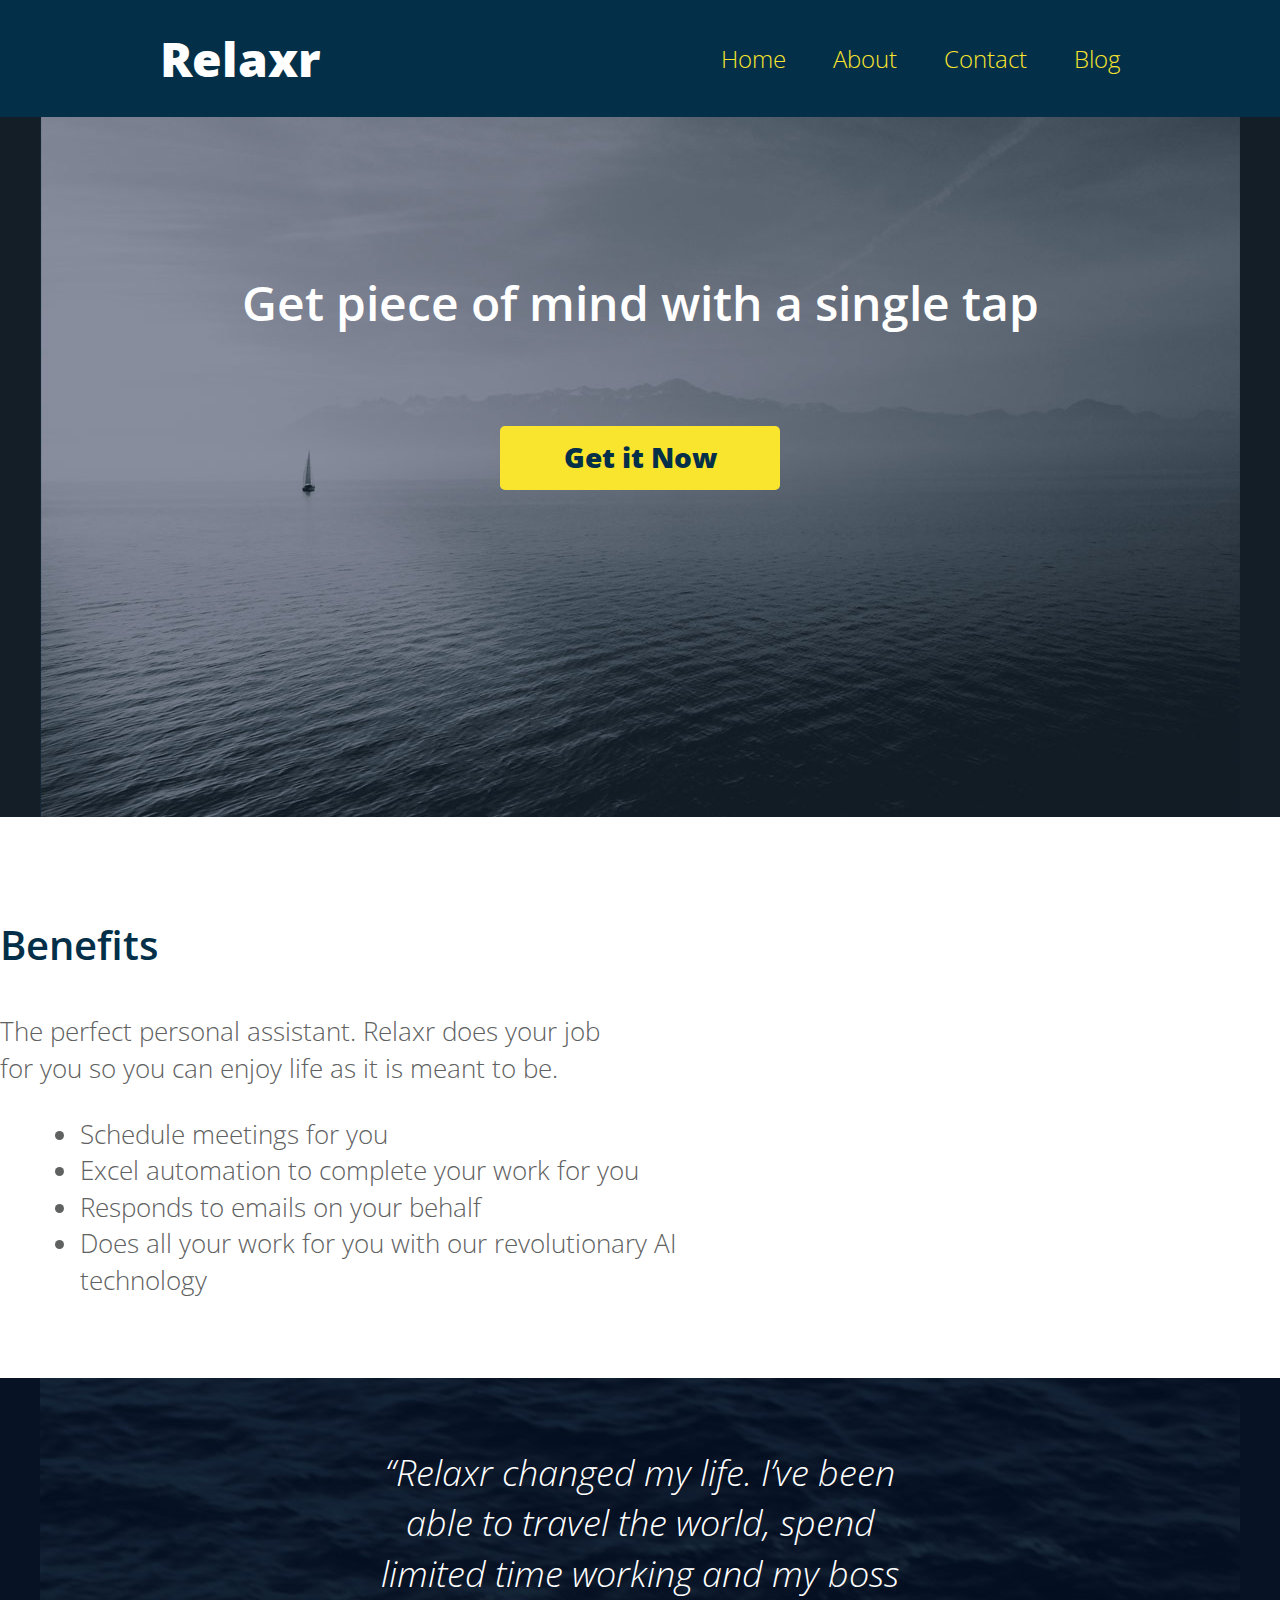
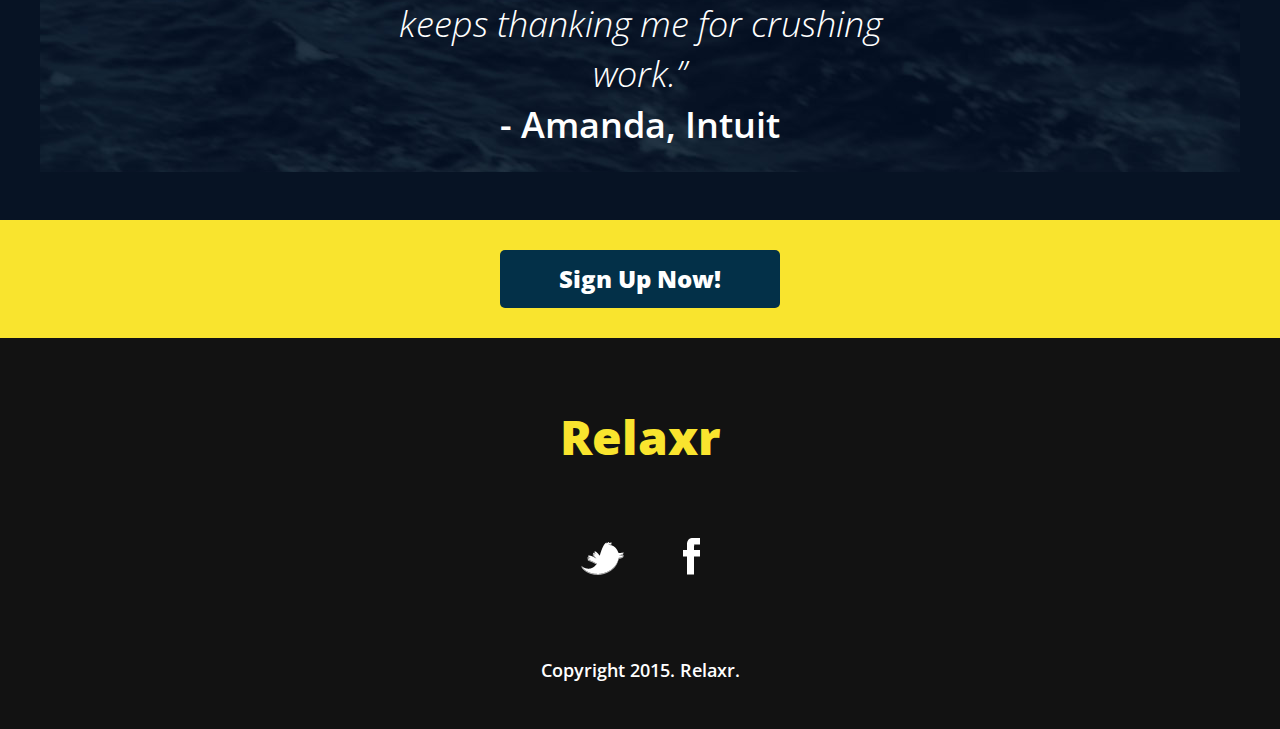
<file: index.html>
<!DOCTYPE html>
<html lang="en">
	<head>
    	<meta charset="utf-8">
    	<meta name="description" content="The perfect personal assistant. Relaxr does your job for you so you can enjoy life as it is meant to be.">
     <meta name="viewport" content="width=device-width, initial-scale=1.0">
		<title>Relaxr Landing Page</title>
		<link href="http://fonts.googleapis.com/css?family=Open+Sans:300italic,300,600,800" rel="stylesheet" type="text/css">

		<!-- external CSS link -->
		<link rel="stylesheet" href="css/reset.css">
		<link rel="stylesheet" href="css/style.css">

	</head>
	<body>
		<header>
			<div class="container">
				<h1 class="logo">Relaxr</h1>
				<nav>
					<ul>
						<li><a href="index.html">Home</a></li>
						<li><a href="#">About</a></li>
						<li><a href="#">Contact</a></li>
						<li><a href="blog.html">Blog</a></li>
					</ul>
				</nav>
			</div>
		</header>
		<section id="hero">
			<div class="container">
				<h2>Get piece of mind with a single tap</h2>
				<a class="button yellow" href="#">Get it Now</a>
			</div>
		</section>
		<section id="benefits">
			<div class="containerBenefits">
				<h3>Benefits</h3>
				<p>The perfect personal assistant. Relaxr does your job for you so you can enjoy life as it is meant to be.</p>
				<ul>
					<li>Schedule meetings for you</li>
					<li>Excel automation to complete your work for you</li>
					<li>Responds to emails on your behalf</li>
					<li>Does all your work for you with our revolutionary AI technology</li>
				</ul>
			</div>
		</section>
		<section id="testimonial">
			<div class="container">
				<blockquote>&ldquo;Relaxr changed my life. I&rsquo;ve been able to travel the world, spend limited time working and my boss keeps thanking me for crushing work.&rdquo;
				<span>- Amanda, Intuit</span></blockquote>
			</div>
		</section>
		<aside id="bottom-cta">
			<a class="button blue" href="#">Sign Up Now!</a>
		</aside>
		<footer>
			<h4 class="logo">Relaxr</h4>

			<ul>
				<li><a href="#"><img src="images/twitter.png" alt="Twitter logo"></a></li>
				<li><a href="#"><img src="images/facebook.png" alt="Facebook logo"></a></li>
			</ul>

			<p class="copyright">Copyright 2015. Relaxr.</p>
		</footer>
	</body>
</html>
</file>
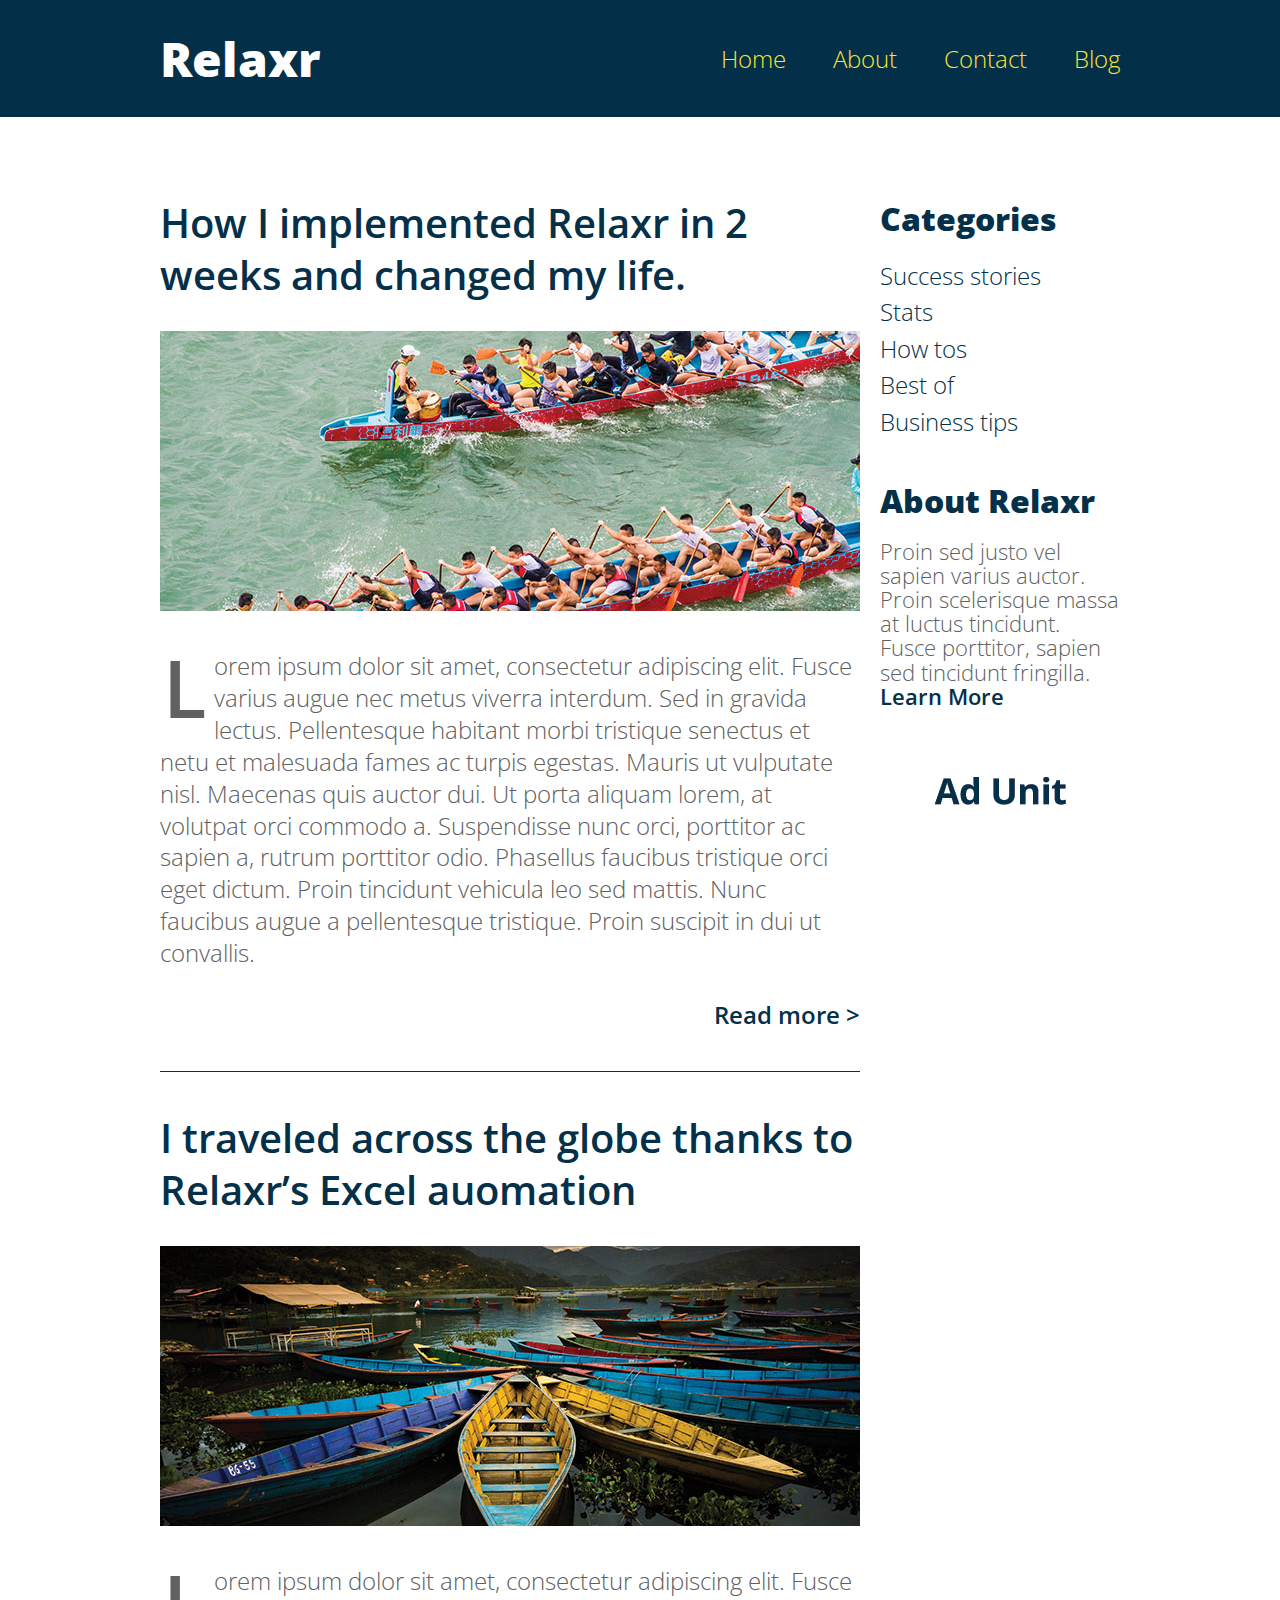
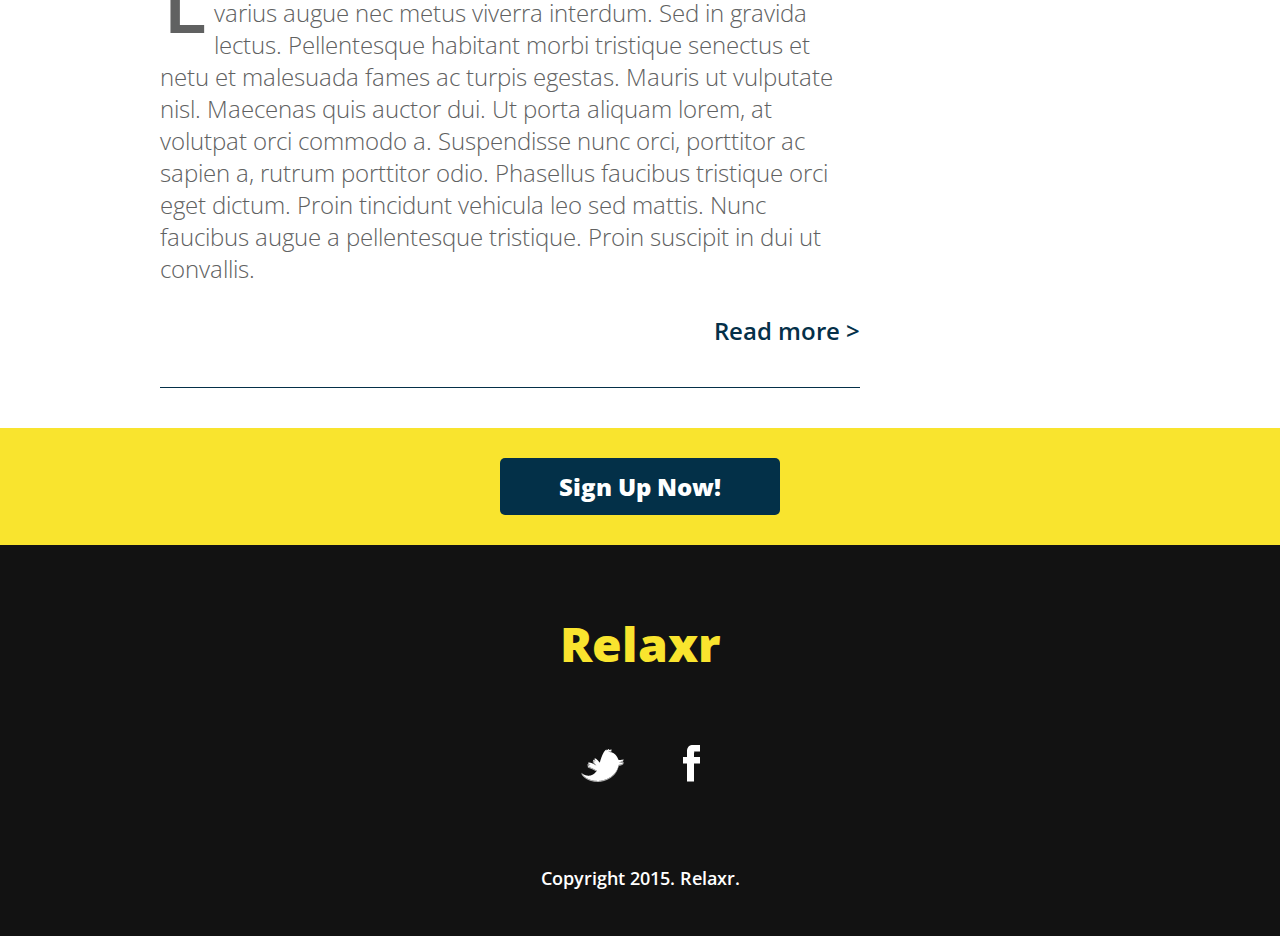
<file: blog.html>
<!DOCTYPE html>
<html lang="en">
	<head>
    	<meta charset="utf-8">
    	<meta name="description" content="The perfect personal assistant. Relaxr does your job for you so you can enjoy life as it is meant to be.">
      <meta name="viewport" content="width=device-width, initial-scale=1.0">
		<title>Relaxr Blog</title>
		<link href="http://fonts.googleapis.com/css?family=Open+Sans:300italic,300,600,800" rel="stylesheet" type="text/css">

		<!-- external CSS link -->
		<link rel="stylesheet" href="css/reset.css">
		<link rel="stylesheet" href="css/style.css">

	</head>
	<body>
		<header>
			<div class="container">
				<h1 class="logo">Relaxr</h1>
				<nav>
					<ul>
						<li><a href="index.html">Home</a></li>
						<li><a href="#">About</a></li>
						<li><a href="#">Contact</a></li>
						<li><a href="blog.html">Blog</a></li>
					</ul>
				</nav>
			</div>
		</header>
		<section id="main">
			<div class="container">
				<section id="posts">
					<article class="post">
						<h2><a href="#">How I implemented Relaxr in 2 weeks and changed my life.</a></h2>
						<img src="images/blog_photo1.jpg" alt="Crew Meet">
						<p>Lorem ipsum dolor sit amet, consectetur adipiscing elit. Fusce varius augue nec metus viverra interdum. Sed in gravida lectus. Pellentesque habitant morbi tristique senectus et netu et malesuada fames ac turpis egestas. Mauris ut vulputate nisl.  Maecenas quis auctor dui. Ut porta aliquam lorem, at volutpat orci commodo a. Suspendisse nunc orci, porttitor ac sapien a, rutrum porttitor odio. Phasellus faucibus tristique orci eget dictum. Proin tincidunt vehicula leo sed mattis. Nunc faucibus augue a pellentesque tristique. Proin suscipit in dui ut convallis.</p>

						<p class="readmore"><a href="#">Read more &gt;</a></p>
					</article>
					<article class="post">
						<h2><a href="#">I traveled across the globe thanks to Relaxr’s Excel auomation</a></h2>
						<img src="images/blog_photo2.jpg" alt="Canoes">
						<p>Lorem ipsum dolor sit amet, consectetur adipiscing elit. Fusce varius augue nec metus viverra interdum. Sed in gravida lectus. Pellentesque habitant morbi tristique senectus et netu et malesuada fames ac turpis egestas. Mauris ut vulputate nisl.  Maecenas quis auctor dui. Ut porta aliquam lorem, at volutpat orci commodo a. Suspendisse nunc orci, porttitor ac sapien a, rutrum porttitor odio. Phasellus faucibus tristique orci eget dictum. Proin tincidunt vehicula leo sed mattis. Nunc faucibus augue a pellentesque tristique. Proin suscipit in dui ut convallis.</p>

						<p class="readmore"><a href="#">Read more &gt;</a></p>
					</article>
				</section><!--
			--><aside id="sidebar">
					<h3>Categories</h3>
					<ul>
						<li><a href="#">Success stories</a></li>
						<li><a href="#">Stats</a></li>
						<li><a href="#">How tos</a></li>
						<li><a href="#">Best of</a></li>
						<li><a href="#">Business tips</a></li>
					</ul>
					<h3>About Relaxr</h3>
					<p>Proin sed justo vel sapien varius auctor. Proin scelerisque massa at luctus tincidunt. Fusce porttitor, sapien sed tincidunt fringilla.<br>
					<a href="">Learn More</a></p>
					<img src="images/ad-unit.png" alt="Ad Unit">
				</aside>
			</div>
		</section>

		<aside id="bottom-cta">
			<a class="button blue" href="#">Sign Up Now!</a>
		</aside>
		<footer>
			<h4 class="logo">Relaxr</h4>

			<ul>
				<li><a href="#"><img src="images/twitter.png" alt="Twitter logo"></a></li>
				<li><a href="#"><img src="images/facebook.png" alt="Facebook logo"></a></li>
			</ul>

			<p class="copyright">Copyright 2015. Relaxr.</p>
		</footer>
	</body>
</html>
</file>
<file: css/style.css>
/*
Project Name: Blank Template
Client: Your Client
Author: Your Name
Developer @GA in NYC
*/


/******************************************
/* SETUP
/*******************************************/

/* Box Model Hack */
* {
  -moz-box-sizing: border-box; /* Firexfox */
  -webkit-box-sizing: border-box; /* Safari/Chrome/iOS/Android */
  box-sizing: border-box; /* IE */
}

/* Clear fix hack */
.clearfix:after {
  content: ".";
  display: block;
  clear: both;
  visibility: hidden;
  line-height: 0;
  height: 0;
}

.clear {
  clear: both;
}

.alignright {
  float: right;
  padding: 0 0 10px 10px; /* note the padding around a right floated image */
}

.alignleft {
  float: left;
  padding: 0 10px 10px 0; /* note the padding around a left floated image */
}

/******************************************
/* BASE STYLES
/*******************************************/

body {
  color: #f0efef;
  font-size: 26px;
  line-height: 1.4;
  color: #606161;
  font-family: 'Open Sans', Helvetica, Arial, sans-serif;
  font-weight: 300;
}
a {
  text-decoration: none;
}


/******************************************
/* LAYOUT
/*******************************************/

/* Center the container */
.container {
  width: 960px;
  margin: 0 auto;
}
.logo {
  font-size: 48px;
  font-weight: 800;
}

header {
  background: #033048;
  padding: 25px 0;
  overflow: hidden;
}
header .logo {
  color: #fff;
  float: left;
}

header nav {
  float: right;
  margin-top: 15px;
}
header nav ul li {
  display: inline-block;
  margin: 0 0 0 40px;
  font-size: 24px;
}
header nav ul li a {
  color: #f9e42e;
}

#hero {
  height: 700px;
  background: url(../images/header_bg.jpg) no-repeat top center #131e27;
  padding-top: 32px;
}

#hero .logo {
  color: #fff;
}
#hero h2 {
  font-size: 48px;
  text-align: center;
  color: #fff;
  margin: 120px 0 90px;
  font-weight: 600;
}
.button {
  border-radius: 5px;
  font-weight: 800;
  padding: 12px 0;
  width: 280px;
  font-size: 28px;
  text-align: center;
  display: block;
  margin: 0 auto;
}
.yellow {
  background: #f9e42e;
  color: #033048;
}
.blue {
  background: #033048;
  color: #fff;
  font-size: 24px;
}
#benefits {
  padding: 100px 0 80px;
}
h3 {
  color: #033048;
  font-size: 40px;
  font-weight: 600;
  margin-bottom: 40px;
}
#benefits p, #benefits ul {
  width: 600px;
}
#benefits ul {
  list-style: disc;
  margin: 30px 0 0 80px;
}
#testimonial {
  background: url(../images/testimonial_bg.jpg) no-repeat top center #071324;
  padding: 70px 0 70px;
  color: #fff;
}
blockquote {
  font-size: 36px;
  font-weight: 300;
  font-style: italic;
  text-align: center;
  width: 580px;
  margin: 0 auto;
}
blockquote span {
  font-weight: 600;
  display: block;
  font-style: normal;
}
#main {
  margin-top: 80px;
}
#posts {
  width: 700px;
  display: inline-block;
  margin-right: 20px;
  vertical-align: top;
}
#sidebar {
  width: 240px;
  display: inline-block;
  vertical-align: top;
}
.post {
  border-bottom: 1px solid #043049;
  padding-bottom: 40px;
  margin-bottom: 40px;
}
.post h2 {
  font-weight: 600;
  font-size: 40px;
  line-height: 1.3;
  margin-bottom: 30px;
}
.post h2 a {
  color: #043049;
}

.post img {
  margin-bottom: 30px;
}
.post p {
  font-size: 24px;
  line-height: 1.333;
  color: #606161;
}
.post p:first-of-type:first-letter {
  float: left;
  font-size: 80px;
  line-height: 65px;
  padding-top: 4px;
  padding-right: 8px;
  padding-left: 3px;
  font-weight: 600;
}
.readmore {
  text-align: right;
  margin-top: 30px;
}
.readmore a {
  color: #043049;
  font-weight: 600;
}

/*.button {
  border-radius: 5px;
  font-weight: 800;
  padding: 12px 0;
  width: 280px;
  font-size: 28px;
  text-align: center;
  display: block;
  margin: 0 auto;
}
.yellow {
  background: #f9e42e;
  color: #033048;
}
.blue {
  background: #033048;
  color: #fff;
  font-size: 24px;
}*/

#sidebar h3 {
  font-size: 32px;
  font-weight: 800;
  margin-bottom: 15px;
  color: #043049;
}
#sidebar ul {
  margin-bottom: 40px;
}
#sidebar ul li a {
  color: #043049;
  font-size: 24px;
}
#sidebar p {
  font-size: 22px;
  line-height: 1.1;
  margin-bottom: 40px;
}
#sidebar p a {
  color: #043049;
  font-weight: 600;
}

#bottom-cta {
  background: #f9e42e;
  padding: 30px;
  text-align: center;
}

footer {
  background: #121212;
  padding: 65px 0 45px;
  text-align: center;
}
footer .logo {
  color: #f9e42e;
  margin-bottom: 68px;
}
footer ul li {
  display: inline-block;
  list-style: none;
  margin: 0 26px 75px;
}
footer p {
  font-size: 18px;
  color: #fff;
  font-weight: 600;
}

@media (max-width: 768px){
  .container {
    display: flex;
    justify-content: center;
    flex-direction: column;
    width: 100%
  }

  #benefits h3 {
   padding-left: 10px;
  }

  #benefits p {
    width: 100%;
    margin: 10px;
    padding-right: 10px;
  }

  #benefits ul {
    width: 100%;
    margin: 30px;
    font-size: 1em;
  }

  #benefits li {
    width: 100%;
  }

  blockquote  {
    width: 100%;
    margin: auto;
    font-size: 1em;
  }

  #posts {
    display: flex;
    justify-content: center;
    flex-direction: column;
    width: 100%;
    padding: 10px;
  }

  img {
    display: block;
    width: 100%;
  }

  .logo {
    font-size: 48px;
    font-weight: 800;
    padding-left: 10px;
  }
}
</file>
